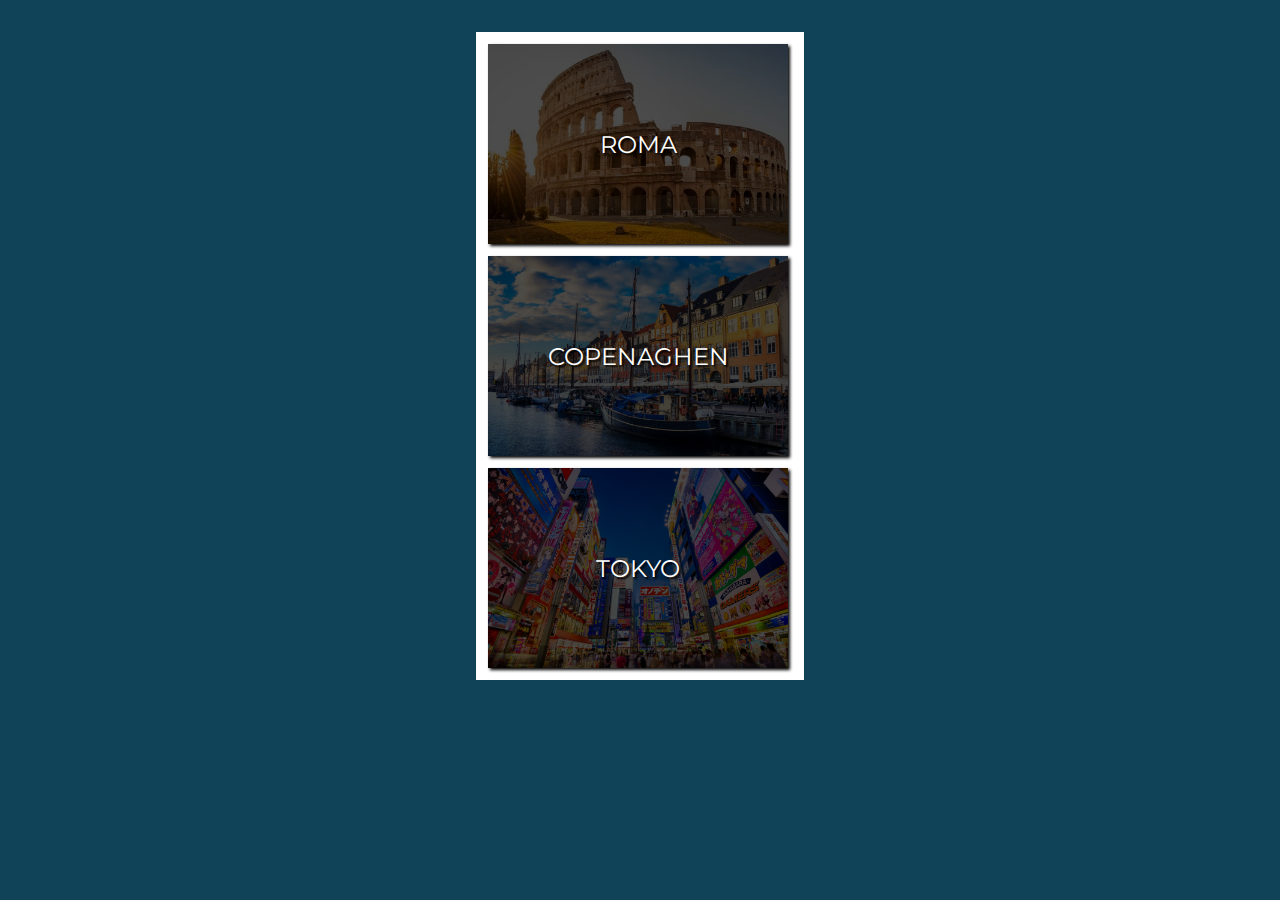
<file: index.html>
<!DOCTYPE html>
<html lang="it">
<head>
  <meta charset="UTF-8">
  <meta name="viewport" content="width=device-width, initial-scale=1.0">
  <meta http-equiv="X-UA-Compatible" content="ie=edge">
  <title>Lorenzo Franzone - Esercizio AirBnB</title>
  <link href="https://fonts.googleapis.com/css?family=Montserrat:400,400i,700,700i&display=swap" rel="stylesheet">
  <link rel="stylesheet" href="css/style.css">
</head>
<body>

  <div class="container">
    <div class="box1">
      <div class="layover"></div>
      <h2>Roma</h2>
    </div>
    <div class="box2">
      <div class="layover"></div>
      <h2>Copenaghen</h2>
    </div>
    <div class="box3">
      <div class="layover"></div>
      <h2>Tokyo</h2>
    </div>
  </div>

</body>
</html>
</file>
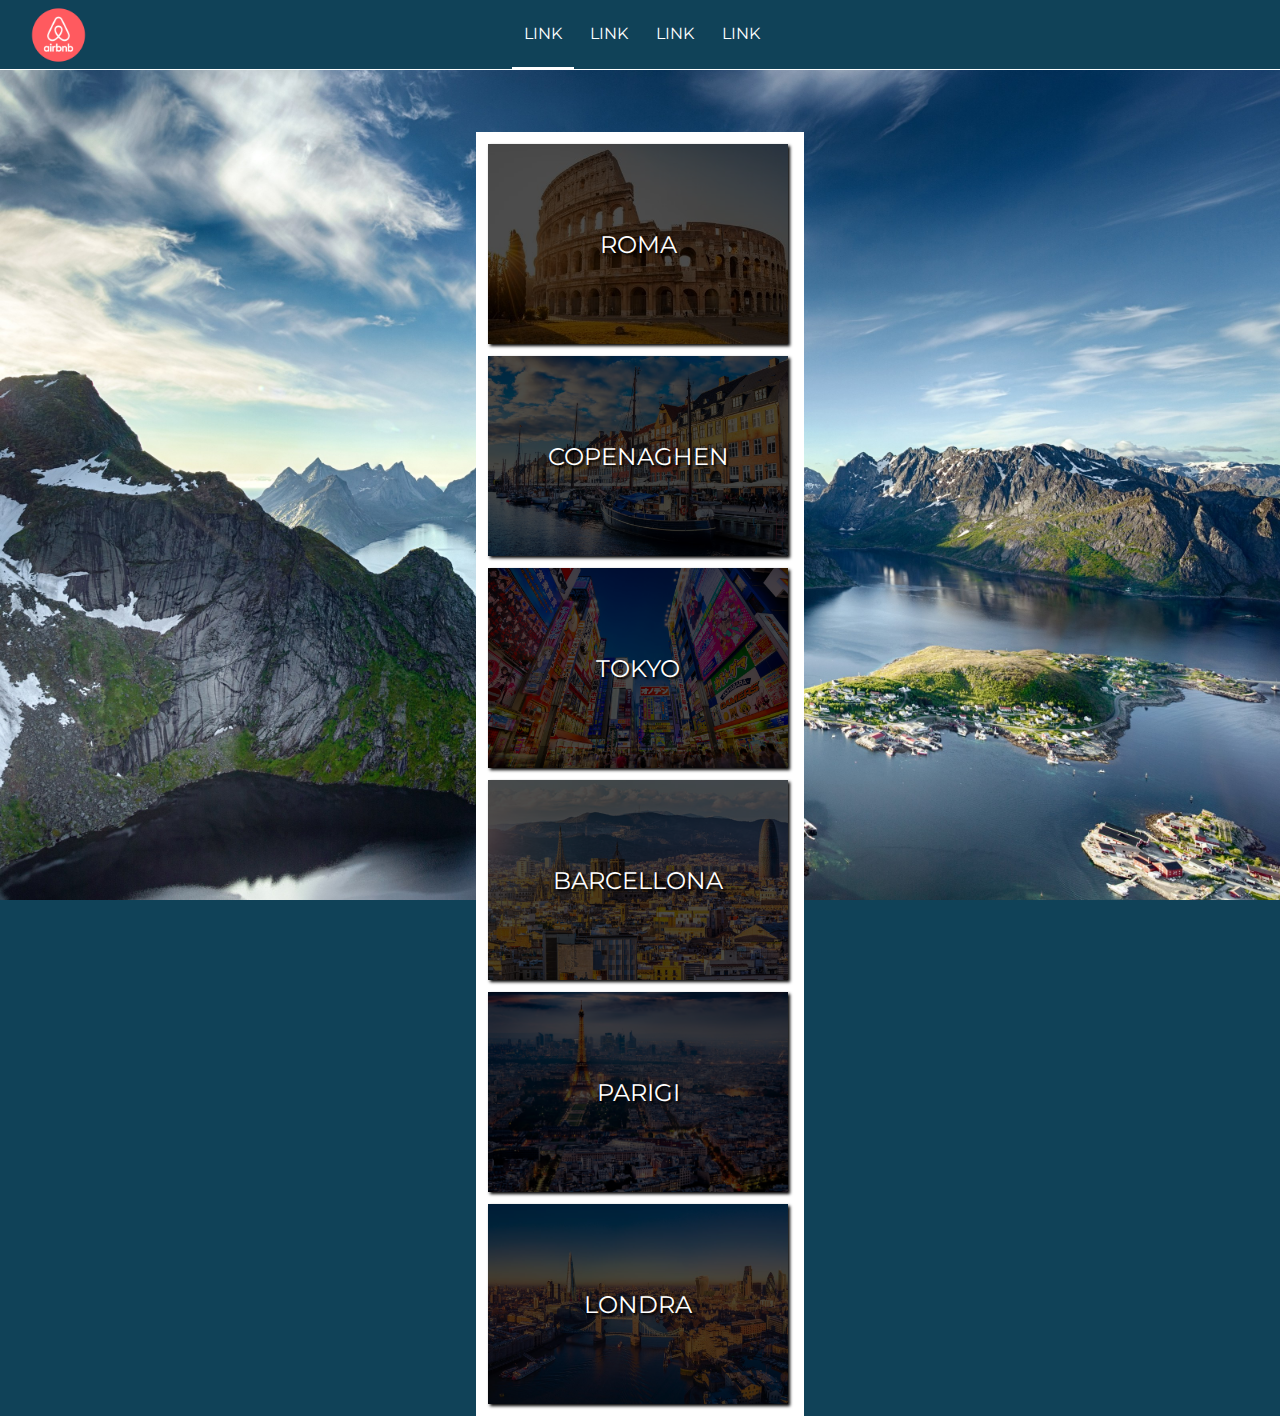
<file: bonus/index.html>
<!DOCTYPE html>
<html lang="it">
<head>
  <meta charset="UTF-8">
  <meta name="viewport" content="width=device-width, initial-scale=1.0">
  <meta http-equiv="X-UA-Compatible" content="ie=edge">
  <title>Lorenzo Franzone - Bonus - Esercizio AirBnB</title>
  <link href="https://fonts.googleapis.com/css?family=Montserrat:400,400i,700,700i&display=swap" rel="stylesheet">
  <link rel="stylesheet" href="../css/style2.css">
</head>
<body>

  <nav>
    <ul class="menu">
      <li><a href="#"><img class="logo" src="../img/logo.png" alt="Logo Air BnB"></a></li>
      <li><a class="active" href="#">Link</a></li>
      <li><a href="#">Link</a></li>
      <li><a href="#">Link</a></li>
      <li><a href="#">Link</a></li>
    </ul>
  </nav>

  <div class="container">
    <div class="box1">
      <div class="layover"></div>
      <h2>Roma</h2>
    </div>
    <div class="box2">
      <div class="layover"></div>
      <h2>Copenaghen</h2>
    </div>
    <div class="box3">
      <div class="layover"></div>
      <h2>Tokyo</h2>
    </div>
    <div class="box4">
      <div class="layover"></div>
      <h2>Barcellona</h2>
    </div>
    <div class="box5">
      <div class="layover"></div>
      <h2>Parigi</h2>
    </div>
    <div class="box6">
      <div class="layover"></div>
      <h2>Londra</h2>
    </div>
  </div>

</body>
</html>
</file>
<file: css/style.css>
* {
  padding:  0;
  margin: 0;
  box-sizing: border-box;
}

body {
  background: #104258;
  font-family: 'Montserrat', sans-serif;
}

.container {
  width: 328px;
  margin: 32px auto;
  padding: 12px;
  background: #fff;
  /*border: 2px solid green;*/
}

.box1 {
  background: url(../img/roma.jpg);
}

.box2 {
  background: url(../img/copenaghen.jpg);
}

.box3 {
  background: url(../img/tokyo.jpg);
}

div[class*="box"] {
  width: 300px;
  height: 200px;
  margin-bottom: 12px;
  position: relative;
  background-size: cover;
  background-position: center center;
  box-shadow:  2px 2px 3px #000000;
}

div[class*="box"]:last-child {
  margin-bottom: 0px;
}

div[class*="box"] h2 {
  color: #fff;
  font-weight: 400;
  text-shadow: 2px 2px 2px #000;
  text-transform: uppercase;
  position: absolute;
  top: 50%;
  left: 50%;
  transform: translate(-50%, -50%);
  z-index: 1;
}

.layover {
  width: 100%;
  height:  100%;
  position: absolute;
  background: #000;
  opacity: 0.7;
}

div[class*="box"]:hover div.layover {
  opacity: 0;
  transition: all 2s;
  cursor: pointer;
}

div[class*="box"]:hover h2 {
  display: none;
}
</file>
<file: css/style2.css>
* {
  padding:  0;
  margin: 0;
  box-sizing: border-box;
}

body {
  width: 100%;
  height: 100vh;
  background: #104258;
  background-image: url(../img/bg.jpg);
  background-size: cover;
  background-repeat: no-repeat;
  background-attachment: fixed;
  font-family: 'Montserrat', sans-serif;
}

/*
-------------------------------------------
NAV MENU
-------------------------------------------
*/

nav {
  position: relative;
  margin-bottom: 132px;
  z-index: 2;
}

nav ul.menu {
  width: 100%;
  padding: 0;
  text-align: center;
  background: #104258;
  border-bottom: 1px solid #fff;
  position: fixed;
  top: 0;
  left: 0;
}

nav ul.menu li {
  list-style-type: none;
  display: inline-block;
}

nav ul.menu li a {
  padding: 24px 12px;
  color: #fff;
  text-decoration: none;
  text-transform: uppercase;
  display: inline-block;
  /* border-bottom: 2px solid rgba(0,0,0,0); */
}

nav ul.menu li:first-child a {
  padding: 0;
  position: absolute;
  top: 50%;
  left: 20px;
  transform: translate(0,-50%);
  border-bottom: none;
}

nav .active {
  border-bottom: 2px solid #fff;
}

nav .logo {
  height: 58px;
  vertical-align: middle;
}

nav ul.menu li a:hover {
  border-bottom: 2px solid rgba(255,255,255,0.5);
}

nav ul.menu li:first-child a:hover {
  border-bottom: none!important
}

nav .active:hover {
  border-bottom: 2px solid #fff!important;
}

/*
-------------------------------------------
CONTAINER
-------------------------------------------
*/

.container {
  width: 328px;
  margin: 32px auto;
  padding: 12px;
  background: #fff;
  position: relative;
  /*border: 2px solid green;*/
}

.box1 {
  background: url(../img/roma.jpg);
}

.box2 {
  background: url(../img/copenaghen.jpg);
}

.box3 {
  background: url(../img/tokyo.jpg);
}

.box4 {
  background: url(../img/barcellona.jpg);
}

.box5 {
  background: url(../img/parigi.jpg);
}

.box6 {
  background: url(../img/londra.jpg);
}

div[class*="box"] {
  width: 300px;
  height: 200px;
  margin-bottom: 12px;
  position: relative;
  background-size: cover;
  background-position: center center;
  box-shadow:  2px 2px 3px #000000;
}

div[class*="box"]:last-child {
  margin-bottom: 0px;
}

div[class*="box"] h2 {
  color: #fff;
  font-weight: 400;
  text-shadow: 2px 2px 2px #000;
  text-transform: uppercase;
  position: absolute;
  top: 50%;
  left: 50%;
  transform: translate(-50%, -50%);
  z-index: 1;
}

.layover {
  width: 100%;
  height:  100%;
  position: absolute;
  background: #000;
  opacity: 0.7;
}

div[class*="box"]:hover div.layover {
  opacity: 0;
  transition: all 2s;
  cursor: pointer;
}

div[class*="box"]:hover {
  box-shadow: none;
  transition: all 1s;
}

div[class*="box"]:hover h2 {
  display: none;
}
</file>
